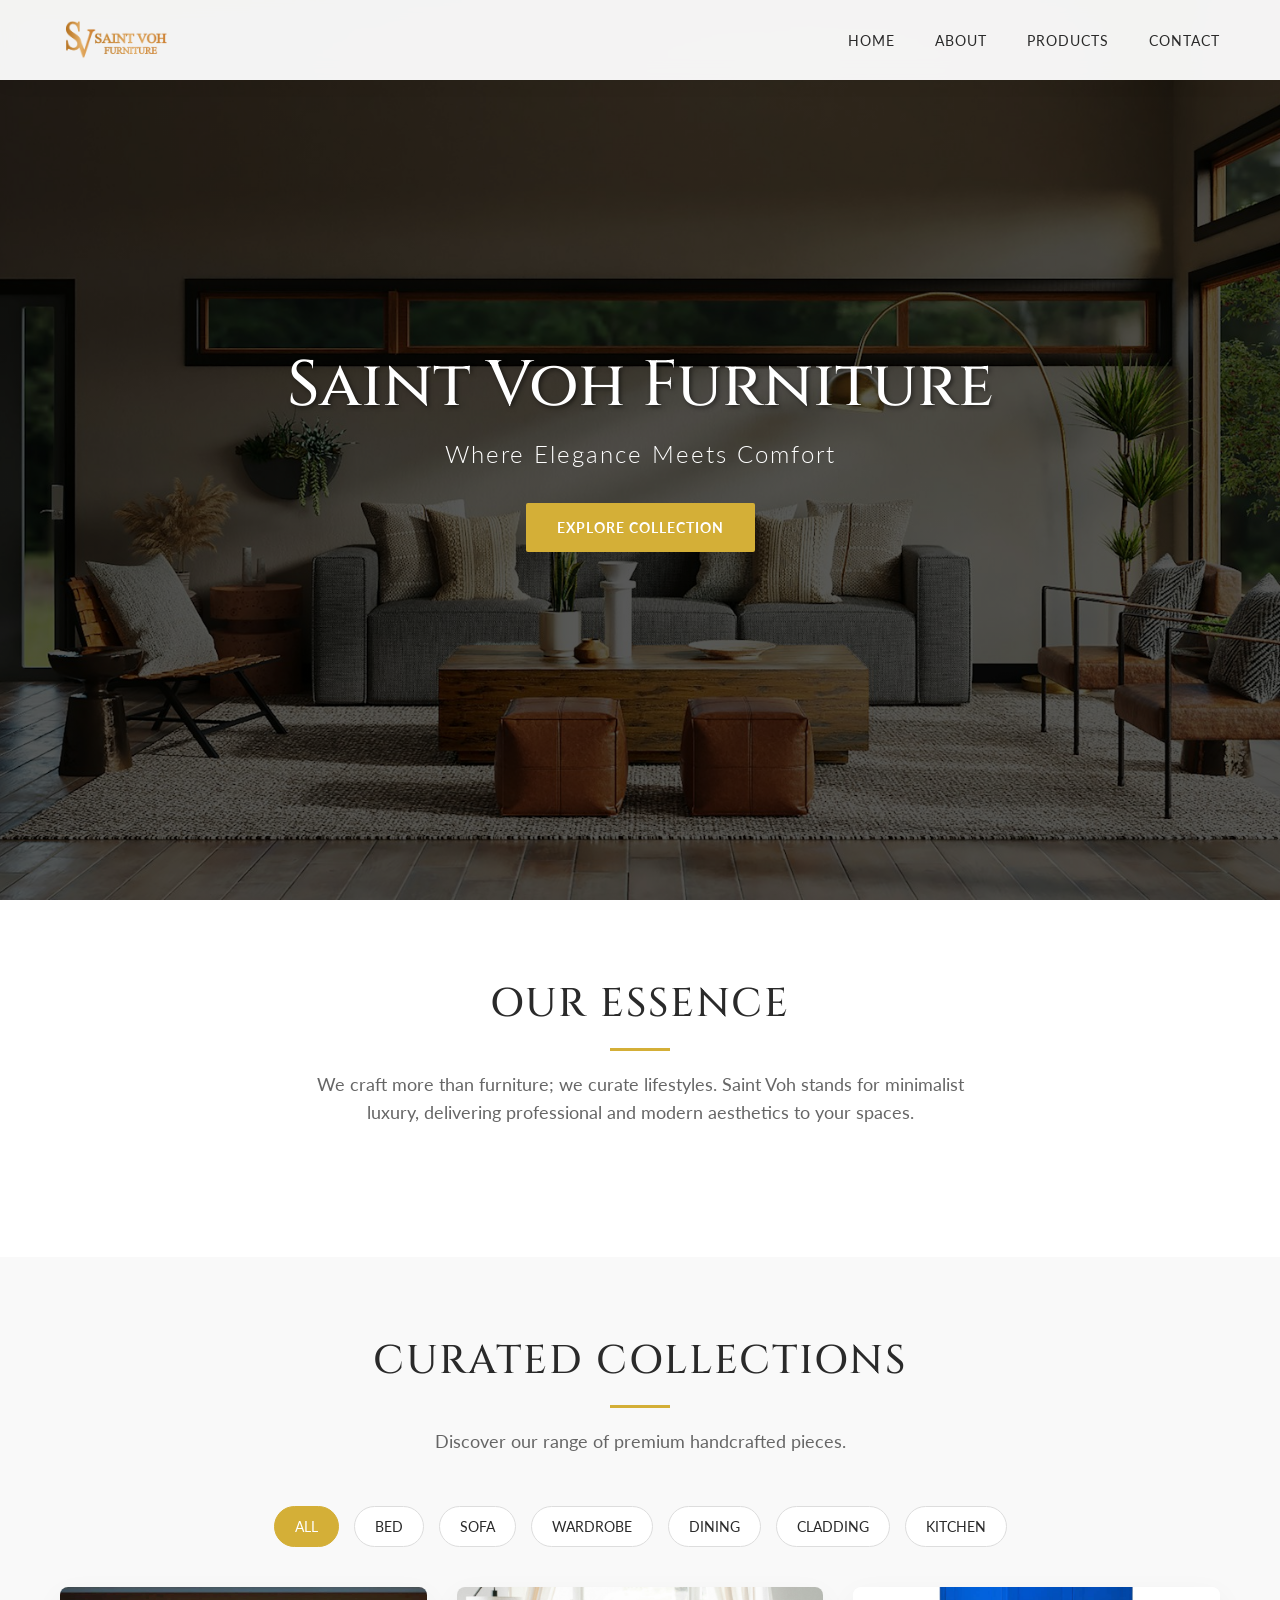
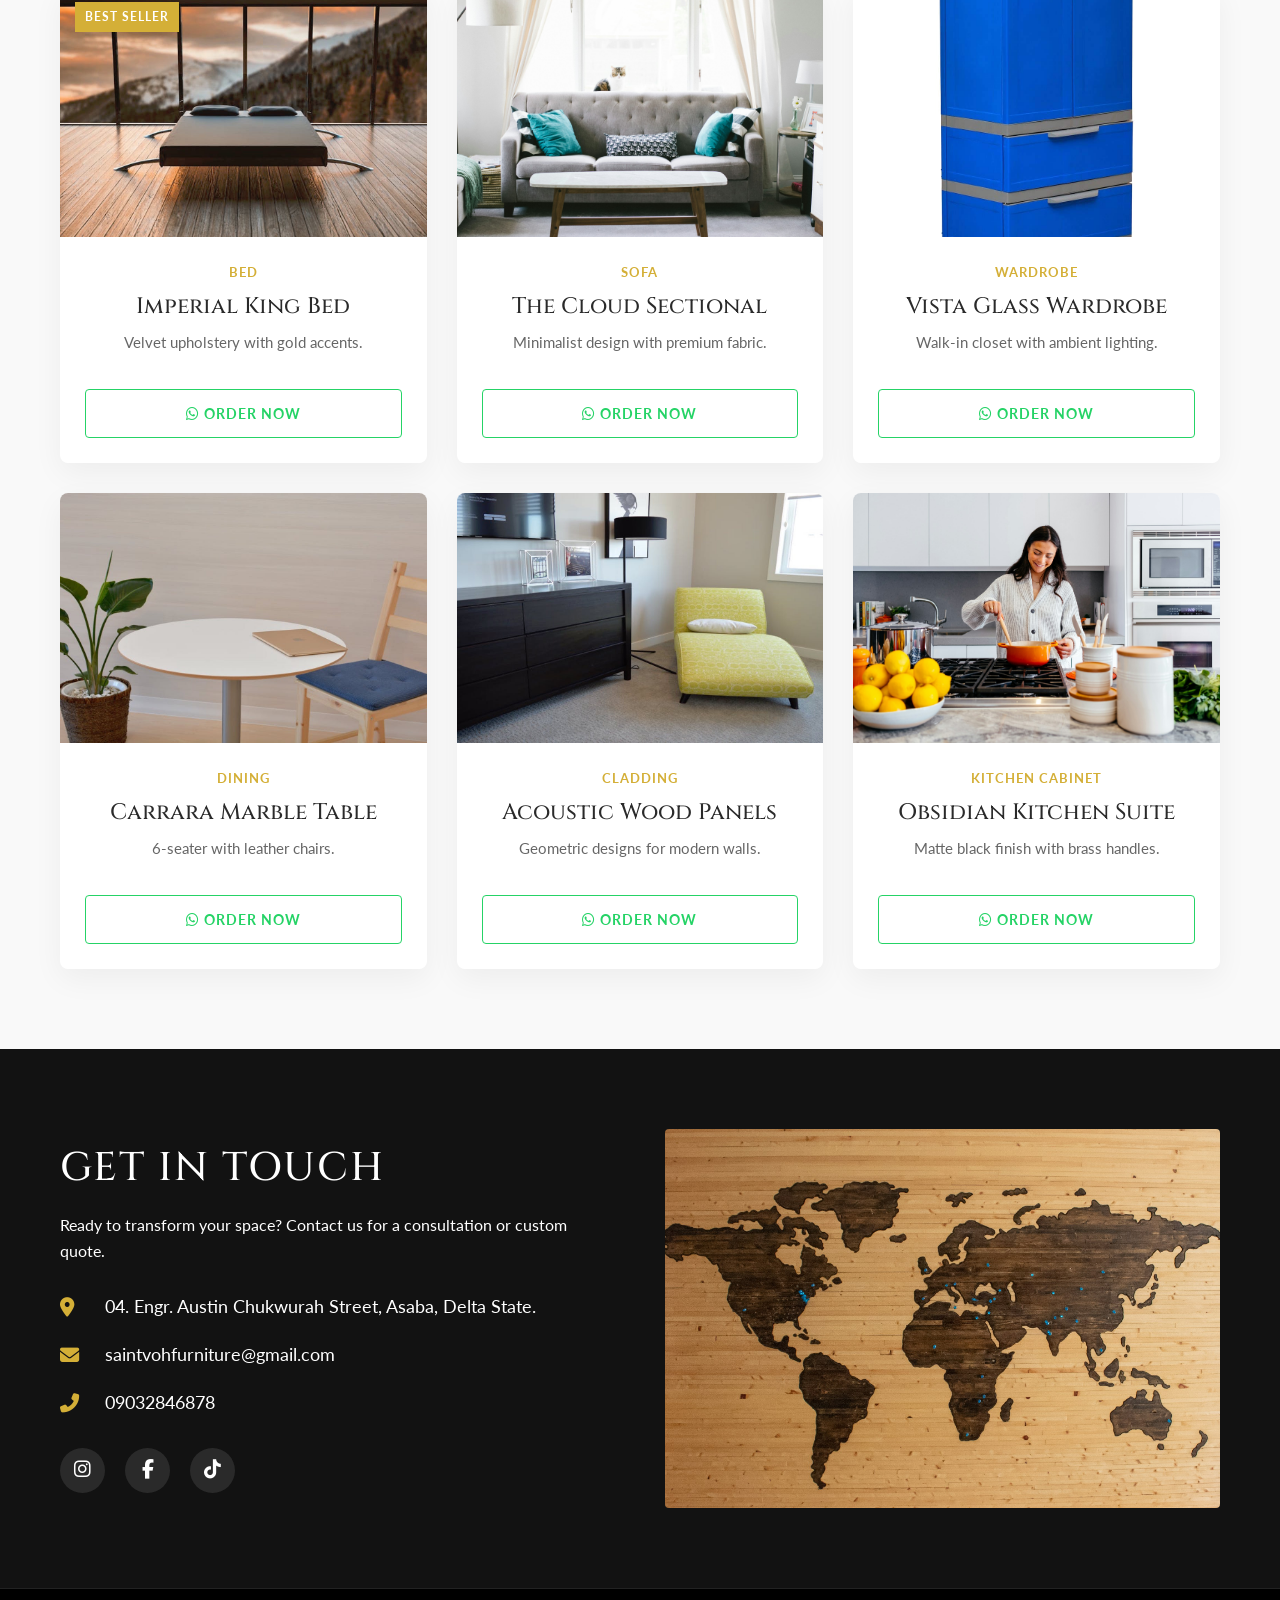
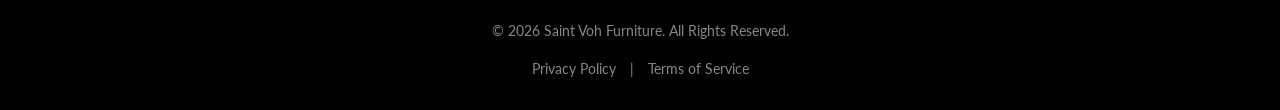
<file: index.html>
<!DOCTYPE html>
<html lang="en">

<head>
    <meta charset="UTF-8">
    <meta name="viewport" content="width=device-width, initial-scale=1.0">
    <title>Saint Voh Furniture | Luxury Interiors</title>
    <meta name="description"
        content="Saint Voh Furniture - Exquisite luxury furniture for modern living. Beds, sofas, wardrobes, dining, cladding, and kitchen cabinets.">

    <!-- Fonts: Cinzel for headings (Luxury), Lato for body text (Clean/Modern) -->
    <link rel="preconnect" href="https://fonts.googleapis.com">
    <link rel="preconnect" href="https://fonts.gstatic.com" crossorigin>
    <link
        href="https://fonts.googleapis.com/css2?family=Cinzel:wght@400;500;600;700&family=Lato:wght@300;400;700&display=swap"
        rel="stylesheet">
    <link rel="icon" type="image/png" href="favicon.png">

    <!-- Icons -->
    <link rel="stylesheet" href="https://cdnjs.cloudflare.com/ajax/libs/font-awesome/6.4.0/css/all.min.css">

    <!-- Custom Styles -->
    <link rel="stylesheet" href="styles.css">
</head>

<body>

    <!-- Navigation Bar -->
    <header class="header">
        <div class="container nav-container">
            <!-- Logo -->
            <a href="#home" class="logo-link">
                <img src="logo.png" alt="Saint Voh Furniture" class="logo">
            </a>

            <!-- Nav Links -->
            <nav class="nav-menu">
                <ul class="nav-list">
                    <li><a href="#home" class="nav-link">Home</a></li>
                    <li><a href="#about" class="nav-link">About</a></li>
                    <li><a href="#products" class="nav-link">Products</a></li>
                    <li><a href="#contact" class="nav-link">Contact</a></li>
                </ul>
            </nav>

            <!-- Mobile Menu Toggle (Functionality in main.js) -->
            <div class="nav-toggle" id="nav-toggle">
                <i class="fas fa-bars"></i>
            </div>
        </div>
    </header>

    <!-- Hero Section -->
    <section id="home" class="hero">
        <div class="hero-overlay"></div>
        <div class="hero-content text-center">
            <h1 class="hero-title animate-fade-up">Saint Voh Furniture</h1>
            <p class="hero-subtitle animate-fade-up delay-1">Where Elegance Meets Comfort</p>
            <a href="#products" class="btn btn-primary animate-fade-up delay-2">Explore Collection</a>
        </div>
    </section>

    <!-- About Section -->
    <section id="about" class="section about">
        <div class="container">
            <div class="section-header text-center">
                <h2 class="section-title">Our Essence</h2>
                <div class="separator"></div>
                <p class="section-desc">We craft more than furniture; we curate lifestyles. Saint Voh stands for
                    minimalist luxury, delivering professional and modern aesthetics to your spaces.</p>
            </div>
        </div>
    </section>

    <!-- Products / Collections Section -->
    <section id="products" class="section products">
        <div class="container">
            <div class="section-header text-center">
                <h2 class="section-title">Curated Collections</h2>
                <div class="separator"></div>
                <p class="section-desc">Discover our range of premium handcrafted pieces.</p>
            </div>

            <!-- Product Category Filter (Optional visual cue) -->
            <div class="category-tabs text-center">
                <span class="tab active">All</span>
                <span class="tab">Bed</span>
                <span class="tab">Sofa</span>
                <span class="tab">Wardrobe</span>
                <span class="tab">Dining</span>
                <span class="tab">Cladding</span>
                <span class="tab">Kitchen</span>
            </div>

            <!-- Product Grid -->
            <div class="product-grid">

                <!-- Product 1: Bed -->
                <article class="product-card">
                    <div class="card-image">
                        <img src="images/bed-imperial.jpg" alt="Imperial Bed">
                        <span class="badge">Best Seller</span>
                    </div>
                    <div class="card-details">
                        <span class="category">Bed</span>
                        <h3 class="product-name">Imperial King Bed</h3>
                        <p class="product-summary">Velvet upholstery with gold accents.</p>
                        <a href="https://wa.me/2349032846878?text=I'm%20interested%20in%20ordering%20the%20Imperial%20King%20Bed"
                            target="_blank" rel="noopener noreferrer" class="btn btn-whatsapp">
                            <i class="fab fa-whatsapp"></i> Order Now
                        </a>
                    </div>
                </article>

                <!-- Product 2: Sofa -->
                <article class="product-card">
                    <div class="card-image">
                        <img src="images/sofa-cloud.jpg" alt="Cloud Sofa">
                    </div>
                    <div class="card-details">
                        <span class="category">Sofa</span>
                        <h3 class="product-name">The Cloud Sectional</h3>
                        <p class="product-summary">Minimalist design with premium fabric.</p>
                        <a href="https://wa.me/2349032846878?text=I'm%20interested%20in%20ordering%20The%20Cloud%20Sectional"
                            target="_blank" rel="noopener noreferrer" class="btn btn-whatsapp">
                            <i class="fab fa-whatsapp"></i> Order Now
                        </a>
                    </div>
                </article>

                <!-- Product 3: Wardrobe -->
                <article class="product-card">
                    <div class="card-image">
                        <img src="images/wardrobe-vista.jpg" alt="Glass Wardrobe">
                    </div>
                    <div class="card-details">
                        <span class="category">Wardrobe</span>
                        <h3 class="product-name">Vista Glass Wardrobe</h3>
                        <p class="product-summary">Walk-in closet with ambient lighting.</p>
                        <a href="https://wa.me/2349032846878?text=I'm%20interested%20in%20ordering%20the%20Vista%20Glass%20Wardrobe"
                            target="_blank" rel="noopener noreferrer" class="btn btn-whatsapp">
                            <i class="fab fa-whatsapp"></i> Order Now
                        </a>
                    </div>
                </article>

                <!-- Product 4: Dining -->
                <article class="product-card">
                    <div class="card-image">
                        <img src="images/dining-carrara.jpg" alt="Marble Dining">
                    </div>
                    <div class="card-details">
                        <span class="category">Dining</span>
                        <h3 class="product-name">Carrara Marble Table</h3>
                        <p class="product-summary">6-seater with leather chairs.</p>
                        <a href="https://wa.me/2349032846878?text=I'm%20interested%20in%20ordering%20the%20Carrara%20Marble%20Table"
                            target="_blank" rel="noopener noreferrer" class="btn btn-whatsapp">
                            <i class="fab fa-whatsapp"></i> Order Now
                        </a>
                    </div>
                </article>

                <!-- Product 5: Cladding -->
                <article class="product-card">
                    <div class="card-image">
                        <img src="images/cladding-acoustic.jpg" alt="Wood Cladding">
                    </div>
                    <div class="card-details">
                        <span class="category">Cladding</span>
                        <h3 class="product-name">Acoustic Wood Panels</h3>
                        <p class="product-summary">Geometric designs for modern walls.</p>
                        <a href="https://wa.me/2349032846878?text=I'm%20interested%20in%20ordering%20Acoustic%20Wood%20Panels"
                            target="_blank" rel="noopener noreferrer" class="btn btn-whatsapp">
                            <i class="fab fa-whatsapp"></i> Order Now
                        </a>
                    </div>
                </article>

                <!-- Product 6: Kitchen Cabinet -->
                <article class="product-card">
                    <div class="card-image">
                        <img src="images/kitchen-obsidian.jpg" alt="Kitchen Suite">
                    </div>
                    <div class="card-details">
                        <span class="category">Kitchen Cabinet</span>
                        <h3 class="product-name">Obsidian Kitchen Suite</h3>
                        <p class="product-summary">Matte black finish with brass handles.</p>
                        <a href="https://wa.me/2349032846878?text=I'm%20interested%20in%20ordering%20the%20Obsidian%20Kitchen%20Suite"
                            target="_blank" rel="noopener noreferrer" class="btn btn-whatsapp">
                            <i class="fab fa-whatsapp"></i> Order Now
                        </a>
                    </div>
                </article>

            </div>
        </div>
    </section>

    <!-- Contact Section -->
    <section id="contact" class="section contact dark-theme">
        <div class="container">
            <div class="contact-layout">
                <div class="contact-info">
                    <h2 class="section-title">Get In Touch</h2>
                    <p class="contact-desc">Ready to transform your space? Contact us for a consultation or custom
                        quote.</p>

                    <ul class="contact-list">
                        <li>
                            <i class="fas fa-map-marker-alt"></i>
                            <span>04. Engr. Austin Chukwurah Street, Asaba, Delta State.</span>
                        </li>
                        <li>
                            <i class="fas fa-envelope"></i>
                            <span>saintvohfurniture@gmail.com</span>
                        </li>
                        <li>
                            <i class="fas fa-phone-alt"></i>
                            <span>09032846878</span>
                        </li>
                    </ul>

                    <div class="social-links">
                        <a href="https://www.instagram.com/saintvohfurniture" class="social-icon"
                            aria-label="Instagram"><i class="fab fa-instagram"></i></a>
                        <a href="https://www.facebook.com/SaintVohFurniture" class="social-icon"
                            aria-label="Facebook"><i class="fab fa-facebook-f"></i></a>
                        <a href="https://www.tiktok.com/@saintvohfurniture" class="social-icon" aria-label="TikTok"><i
                                class="fab fa-tiktok"></i></a>
                    </div>
                </div>

                <div class="contact-map">
                    <!-- Placeholder for map -->
                    <img src="images/contact-map.jpg" alt="Map" class="map-image">
                </div>
            </div>
        </div>
    </section>

    <!-- Footer -->
    <footer class="footer">
        <div class="container text-center">
            <p>&copy; 2026 Saint Voh Furniture. All Rights Reserved.</p>
            <div class="footer-links">
                <a href="#">Privacy Policy</a>
                <span class="divider">|</span>
                <a href="#">Terms of Service</a>
            </div>
        </div>
    </footer>

    <!-- Main Scripts -->
    <script src="main.js"></script>
</body>

</html>
</file>
<file: styles.css>
/* =========================================
   1. VARIABLES & RESET
   ========================================= */
:root {
    --color-primary: #D4AF37;
    /* Luxury Gold */
    --color-primary-dark: #B4942D;
    --color-text-main: #2A2A2A;
    --color-text-light: #666666;
    --color-bg-light: #F9F9F9;
    --color-bg-dark: #121212;
    --color-white: #FFFFFF;
    --color-whatsapp: #25D366;

    --font-heading: 'Cinzel', serif;
    --font-body: 'Lato', sans-serif;

    --transition-standard: all 0.3s ease;
    --shadow-card: 0 10px 30px rgba(0, 0, 0, 0.05);
    --shadow-hover: 0 15px 40px rgba(0, 0, 0, 0.1);
}

* {
    margin: 0;
    padding: 0;
    box-sizing: border-box;
}

html {
    scroll-behavior: smooth;
}

body {
    font-family: var(--font-body);
    font-size: 16px;
    line-height: 1.6;
    color: var(--color-text-main);
    background-color: var(--color-white);
    overflow-x: hidden;
}

h1,
h2,
h3,
h4,
h5,
h6 {
    font-family: var(--font-heading);
    font-weight: 500;
    line-height: 1.2;
    color: var(--color-text-main);
}

a {
    text-decoration: none;
    color: inherit;
    transition: var(--transition-standard);
}

ul {
    list-style: none;
}

img {
    max-width: 100%;
    display: block;
}

/* =========================================
   2. REUSABLE COMPONENTS
   ========================================= */
.container {
    max-width: 1200px;
    margin: 0 auto;
    padding: 0 20px;
}

.text-center {
    text-align: center;
}

.section {
    padding: 80px 0;
}

.section-title {
    font-size: 2.5rem;
    margin-bottom: 20px;
    letter-spacing: 2px;
    text-transform: uppercase;
}

.separator {
    width: 60px;
    height: 3px;
    background-color: var(--color-primary);
    margin: 0 auto 20px;
}

.section-desc {
    font-size: 1.1rem;
    color: var(--color-text-light);
    max-width: 700px;
    margin: 0 auto 50px;
}

/* Buttons */
.btn {
    display: inline-block;
    padding: 12px 30px;
    font-size: 0.9rem;
    font-weight: 700;
    text-transform: uppercase;
    letter-spacing: 1px;
    border-radius: 2px;
    cursor: pointer;
    border: 1px solid transparent;
}

.btn-primary {
    background-color: var(--color-primary);
    color: var(--color-white);
}

.btn-primary:hover {
    background-color: var(--color-primary-dark);
    transform: translateY(-2px);
}

.btn-whatsapp {
    background-color: transparent;
    border-color: var(--color-whatsapp);
    color: var(--color-whatsapp);
    margin-top: 15px;
    width: 100%;
    text-align: center;
    border-radius: 4px;
}

.btn-whatsapp:hover {
    background-color: var(--color-whatsapp);
    color: var(--color-white);
}

.badge {
    position: absolute;
    top: 15px;
    left: 15px;
    background-color: var(--color-primary);
    color: var(--color-white);
    padding: 5px 10px;
    font-size: 0.75rem;
    text-transform: uppercase;
    letter-spacing: 1px;
    font-weight: 700;
}

/* =========================================
   3. HEADER & NAVIGATION
   ========================================= */
.header {
    position: fixed;
    top: 0;
    left: 0;
    width: 100%;
    background-color: rgba(255, 255, 255, 0.95);
    -webkit-backdrop-filter: blur(10px);
    backdrop-filter: blur(10px);
    z-index: 1000;
    padding: 15px 0;
    box-shadow: 0 2px 20px rgba(0, 0, 0, 0.05);
}

.nav-container {
    display: flex;
    justify-content: space-between;
    align-items: center;
}

.logo-link {
    display: flex;
    align-items: center;
}

.logo {
    height: 50px;
    /* Suggestive height, adjust as needed */
    width: auto;
}

.nav-list {
    display: flex;
    gap: 40px;
}

.nav-link {
    font-size: 0.9rem;
    text-transform: uppercase;
    letter-spacing: 1px;
    font-weight: 400;
    color: var(--color-text-main);
    position: relative;
    padding-bottom: 5px;
}

.nav-link::after {
    content: '';
    position: absolute;
    bottom: 0;
    left: 0;
    width: 0;
    height: 2px;
    background-color: var(--color-primary);
    transition: var(--transition-standard);
}

.nav-link:hover::after,
.nav-link.active::after {
    width: 100%;
}

.nav-toggle {
    display: none;
    font-size: 1.5rem;
    cursor: pointer;
    color: var(--color-text-main);
}

/* =========================================
   4. HERO SECTION
   ========================================= */
.hero {
    height: 100vh;
    background: linear-gradient(rgba(0,0,0,0.3), rgba(0,0,0,0.3)), url('images/hero-bg.jpg') no-repeat center center/cover;
    position: relative;
    display: flex;
    align-items: center;
    justify-content: center;
    margin-top: 0;
    /* Override if header wasn't fixed */
}

.hero-overlay {
    position: absolute;
    top: 0;
    left: 0;
    width: 100%;
    height: 100%;
    background: rgba(0, 0, 0, 0.5);
    /* Dark overlay for text readability */
}

.hero-content {
    position: relative;
    z-index: 1;
    color: var(--color-white);
    padding: 0 20px;
}

.hero-title {
    font-size: 4rem;
    margin-bottom: 10px;
    color: var(--color-white);
    text-shadow: 2px 2px 4px rgba(0, 0, 0, 0.5);
}

.hero-subtitle {
    font-size: 1.5rem;
    font-weight: 300;
    letter-spacing: 2px;
    margin-bottom: 30px;
    font-family: var(--font-body);
}

/* Animation utilities */
.animate-fade-up {
    animation: fadeUp 1s ease forwards;
    opacity: 0;
    transform: translateY(30px);
}

.delay-1 {
    animation-delay: 0.2s;
}

.delay-2 {
    animation-delay: 0.4s;
}

@keyframes fadeUp {
    to {
        opacity: 1;
        transform: translateY(0);
    }
}

/* =========================================
   5. SECTIONS
   ========================================= */

/* About Section */
.about {
    background-color: var(--color-white);
}

/* Products Section */
.products {
    background-color: var(--color-bg-light);
}

.category-tabs {
    margin-bottom: 40px;
    display: flex;
    justify-content: center;
    flex-wrap: wrap;
    gap: 15px;
}

.tab {
    padding: 8px 20px;
    font-size: 0.9rem;
    text-transform: uppercase;
    cursor: pointer;
    border: 1px solid #ddd;
    border-radius: 30px;
    transition: var(--transition-standard);
    background-color: var(--color-white);
}

.tab:hover,
.tab.active {
    background-color: var(--color-primary);
    color: var(--color-white);
    border-color: var(--color-primary);
}

.product-grid {
    display: grid;
    grid-template-columns: repeat(auto-fill, minmax(300px, 1fr));
    gap: 30px;
}

.product-card {
    background-color: var(--color-white);
    border-radius: 8px;
    overflow: hidden;
    box-shadow: var(--shadow-card);
    transition: var(--transition-standard);
}

.product-card:hover {
    transform: translateY(-10px);
    box-shadow: var(--shadow-hover);
}

.card-image {
    position: relative;
    height: 250px;
    overflow: hidden;
}

.card-image img {
    width: 100%;
    height: 100%;
    object-fit: cover;
    transition: transform 0.6s ease;
}

.product-card:hover .card-image img {
    transform: scale(1.1);
}

.card-details {
    padding: 25px;
    text-align: center;
}

.category {
    font-size: 0.8rem;
    text-transform: uppercase;
    color: var(--color-primary);
    letter-spacing: 1px;
    display: block;
    margin-bottom: 10px;
    font-weight: 700;
}

.product-name {
    font-size: 1.4rem;
    margin-bottom: 10px;
    color: var(--color-text-main);
}

.product-summary {
    color: var(--color-text-light);
    font-size: 0.95rem;
    margin-bottom: 20px;
}

/* Contact Section */
.contact {
    background-color: var(--color-bg-dark);
    color: var(--color-white);
}

.contact .section-title,
.contact .section-desc {
    color: var(--color-white);
}

.contact-layout {
    display: grid;
    grid-template-columns: 1fr 1fr;
    gap: 50px;
    align-items: center;
}

.contact-info {
    text-align: left;
}

.contact-list {
    margin: 30px 0;
}

.contact-list li {
    display: flex;
    align-items: center;
    margin-bottom: 20px;
    font-size: 1.1rem;
}

.contact-list li i {
    color: var(--color-primary);
    width: 30px;
    margin-right: 15px;
    font-size: 1.2rem;
}

.social-links {
    display: flex;
    gap: 20px;
}

.social-icon {
    width: 45px;
    height: 45px;
    border-radius: 50%;
    background-color: rgba(255, 255, 255, 0.1);
    display: flex;
    align-items: center;
    justify-content: center;
    transition: var(--transition-standard);
}

.social-icon:hover {
    background-color: var(--color-primary);
    transform: translateY(-3px);
}

.social-icon i {
    color: var(--color-white);
    font-size: 1.2rem;
}

.map-image {
    width: 100%;
    height: auto;
    border-radius: 4px;
}

/* Footer */
.footer {
    background-color: #000;
    color: #888;
    padding: 30px 0;
    font-size: 0.9rem;
    border-top: 1px solid #222;
}

.footer-links {
    margin-top: 15px;
}

.footer-links a:hover {
    color: var(--color-primary);
}

.divider {
    margin: 0 10px;
}

/* =========================================
   6. RESPONSIVE DESIGN
   ========================================= */
@media (max-width: 992px) {
    .section-title {
        font-size: 2.2rem;
    }
}

@media (max-width: 768px) {
    .nav-toggle {
        display: block;
    }

    .nav-menu {
        position: fixed;
        top: 80px;
        left: -100%;
        width: 100%;
        height: calc(100vh - 80px);
        /* Fill rest of screen */
        background-color: var(--color-white);
        transition: 0.4s ease;
        padding: 40px;
        text-align: center;
        box-shadow: 0 5px 10px rgba(0, 0, 0, 0.1);
    }

    .nav-menu.active {
        left: 0;
    }

    .nav-list {
        flex-direction: column;
        gap: 30px;
    }

    .nav-link {
        font-size: 1.2rem;
    }

    .hero-title {
        font-size: 2.5rem;
    }

    .hero-subtitle {
        font-size: 1.1rem;
    }

    .contact-layout {
        grid-template-columns: 1fr;
    }

    .contact-info {
        text-align: center;
    }

    .contact-list li {
        justify-content: center;
    }
}

@media (max-width: 480px) {
    .section-title {
        font-size: 1.8rem;
    }

    .hero {
        background-position: center left;
    }

    .category-tabs {
        display: none;
        /* Simplify for mobile or make horizontal scroll */
    }
}
</file>
